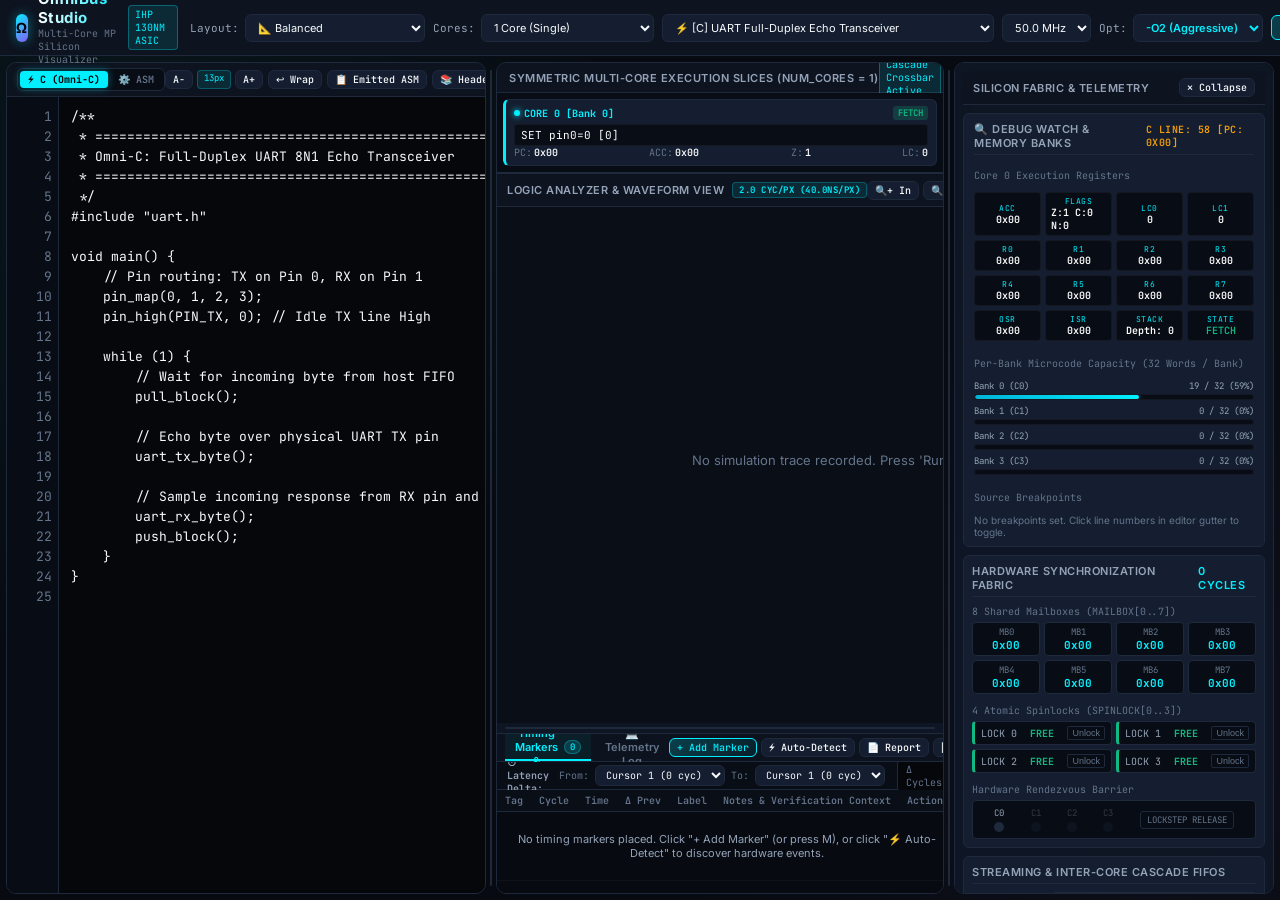
<file: web_ide/index.html>
<!DOCTYPE html>
<html lang="en">
<head>
    <meta charset="UTF-8">
    <meta name="viewport" content="width=device-width, initial-scale=1.0">
    <title>OmniBus Studio | Multi-Core MP Visualizer & Silicon Emulator</title>
    <meta name="description" content="Cycle-accurate multi-core silicon micro-engine emulator, macro assembler, logic analyzer, shared mailbox & spinlock visualizer, and WebSerial flasher for the OmniBus MP ASIC.">
    <link rel="stylesheet" href="css/style.css">
</head>
<body>

    <!-- Top Navigation & Global Toolbar -->
    <header class="top-nav">
        <div class="brand-section">
            <div class="brand-logo">Ω</div>
            <div>
                <h1 class="brand-title">OmniBus Studio</h1>
                <div class="brand-subtitle">Multi-Core MP Silicon Visualizer</div>
            </div>
            <span class="brand-chip-tag">IHP 130nm ASIC</span>
        </div>

        <div class="toolbar-actions">
            <!-- Workspace Layout Preset -->
            <div class="toolbar-group">
                <label for="layout-mode-select" class="toolbar-label">Layout:</label>
                <select id="layout-mode-select" class="select-control" title="Workspace Layout Preset (Editor / Waveform / Balanced)">
                    <option value="default" selected>📐 Balanced</option>
                    <option value="wide-editor">💻 Wide Editor (50%)</option>
                    <option value="max-editor">📄 Maximize Editor (100%)</option>
                    <option value="focus-waveform">📈 Focus Waveform</option>
                </select>
            </div>

            <!-- Multi-Core Topology Selector -->
            <div class="toolbar-group">
                <label for="core-count-select" class="toolbar-label">Cores:</label>
                <select id="core-count-select" class="select-control" title="Configurable Core Topology (NUM_CORES)">
                    <option value="1">1 Core (Single)</option>
                    <option value="2" selected>2 Cores (Dual-Core)</option>
                    <option value="4">4 Cores (Quad-Core Grid)</option>
                </select>
            </div>

            <!-- Preset Selector -->
            <div class="toolbar-group">
                <select id="preset-select" class="select-control" style="min-width: 200px;" title="Select Multi-Core Example Preset"></select>
            </div>

            <!-- Clock Frequency -->
            <div class="toolbar-group">
                <select id="clock-freq-select" class="select-control" title="Master Clock Frequency">
                    <option value="50000000" selected>50.0 MHz</option>
                    <option value="25000000">25.0 MHz</option>
                    <option value="12000000">12.0 MHz</option>
                </select>
            </div>

            <!-- Omni-C Multi-Pass Optimizer Level -->
            <div class="toolbar-group" id="opt-level-group" title="Omni-C Multi-Pass Optimizer Level (-O0 None, -O1 Standard, -O2 Aggressive)">
                <label for="opt-level-select" class="toolbar-label">Opt:</label>
                <select id="opt-level-select" class="select-control" style="font-weight: 600; color: var(--primary-cyan);">
                    <option value="0">-O0 (None)</option>
                    <option value="1">-O1 (Standard)</option>
                    <option value="2" selected>-O2 (Aggressive)</option>
                </select>
            </div>

            <!-- Execution Controls -->
            <div class="btn-group">
                <button id="btn-assemble" class="btn btn-primary" title="Assemble Microcode (Ctrl+B)">⚡ Assemble</button>
                <button id="btn-run" class="btn btn-success" title="Run Continuous Simulation">▶ Run</button>
                <button id="btn-pause" class="btn" disabled title="Pause Simulation">⏸ Pause</button>
                <button id="btn-step-c-line" class="btn btn-warning" title="Step Over C Source Line (F9)">⤵ Step Line</button>
                <button id="btn-step-inst" class="btn" title="Step 1 Instruction (All Cores)">⏭ Step Inst</button>
                <button id="btn-step-cycle" class="btn" title="Step 1 Clock Cycle">⏱ Step Cyc</button>
                <button id="btn-reset" class="btn" title="Reset Multi-Engine">↺ Reset</button>
            </div>

            <!-- Hardware WebSerial Flasher -->
            <div class="btn-group">
                <button id="btn-connect-serial" class="btn" title="Connect to FPGA Board via WebSerial">🔌 Connect</button>
                <button id="btn-flash-serial" class="btn" disabled title="Flash Microcode to FPGA Silicon">🔥 Flash</button>
            </div>

            <!-- Export Buttons -->
            <div class="btn-group">
                <button id="btn-export-hex" class="btn" title="Export Verilog $readmemh HEX">💾 Hex</button>
                <button id="btn-export-vcd" class="btn" title="Export Sigrok VCD">📈 VCD</button>
            </div>
        </div>
    </header>

    <!-- Main Multi-Pane Workspace -->
    <main class="main-workspace" id="main-workspace">
        
        <!-- Left Pane: Microcode & Omni-C Editor -->
        <section class="panel editor-panel" id="editor-panel">
            <div class="panel-header">
                <div class="panel-title" style="display: flex; align-items: center; gap: 8px;">
                    <!-- Language Mode Switcher -->
                    <div class="lang-switch-group">
                        <button id="btn-mode-c" class="lang-toggle-btn active" title="Omni-C High-Level Structured C Programming">⚡ C (Omni-C)</button>
                        <button id="btn-mode-asm" class="lang-toggle-btn" title="OmniBus 16-bit Microcode Assembly">⚙️ ASM</button>
                    </div>
                </div>
                <div style="display: flex; align-items: center; gap: 5px;">
                    <!-- Editor Zoom / Font Controls -->
                    <div class="btn-group" title="Adjust Editor Font Size">
                        <button id="btn-font-dec" class="btn btn-sm" title="Decrease Editor Font Size (A−)">A−</button>
                        <span id="font-size-label" class="scale-badge" style="cursor: default;" title="Current Editor Font Size">13px</span>
                        <button id="btn-font-inc" class="btn btn-sm" title="Increase Editor Font Size (A+)">A+</button>
                    </div>
                    <!-- Word Wrap Toggle -->
                    <button id="btn-toggle-wrap" class="btn btn-sm" title="Toggle Word Wrap (Wrap / No-Wrap)">↩ Wrap</button>
                    <!-- Emitted ASM & Headers -->
                    <button id="btn-view-asm" class="btn btn-sm" title="View Emitted OmniBus Assembly from C (Ctrl+E)">📋 Emitted ASM</button>
                    <button id="btn-view-headers" class="btn btn-sm" title="Explore Virtual Standard C Headers (<uart.h>, <spi.h>, etc.)">📚 Headers</button>
                    <!-- Badges -->
                    <span id="opt-savings-badge" class="scale-badge" style="display: none; background: rgba(16, 185, 129, 0.15); color: var(--accent-emerald); border-color: var(--accent-emerald);" title="Optimizer instruction count reduction">-0%</span>
                    <span id="bp-count-badge" class="scale-badge" style="display: none; background: rgba(244, 63, 94, 0.15); color: var(--accent-crimson); border-color: var(--accent-crimson); cursor: pointer;" title="Active Breakpoints (Click to Clear)">● 0 BPs</span>
                    <!-- Maximize Editor Toggle -->
                    <button id="btn-maximize-editor" class="btn btn-sm btn-primary" title="Maximize Editor / Restore (Full view for writing code)">⛶ Maximize</button>
                    <div id="status-badge" class="status-badge ok">READY</div>
                </div>
            </div>

            <div class="editor-container">
                <div id="line-numbers" class="line-numbers">1</div>
                <textarea id="code-editor" class="code-textarea" spellcheck="false" placeholder="/* Enter Omni-C code or Assembly here... */"></textarea>
            </div>
        </section>

        <!-- Left Draggable Gutter Resizer -->
        <div class="gutter-resizer gutter-vertical" id="resizer-left" title="Drag horizontally to resize Editor (Double-click to toggle Wide/Default)"></div>

        <!-- Center Pane: Multi-Core Execution Grid & Logic Analyzer -->
        <section class="panel center-pane">
            
            <!-- Multi-Core Real-time Execution Grid -->
            <div class="multicore-grid-header">
                <span class="panel-title" style="font-size: 11px;">Symmetric Multi-Core Execution Slices (NUM_CORES = <span id="label-num-cores">2</span>)</span>
                <div class="stream-mode-badge" id="badge-stream-mode">Cascade Crossbar Active</div>
            </div>
            
            <div class="multicore-slices-container" id="multicore-slices-container">
                <!-- Core 0 Tile -->
                <div class="core-card core-0" id="core-card-0">
                    <div class="core-header">
                        <div class="core-title-badge"><span class="core-dot"></span>CORE 0 [Bank 0]</div>
                        <div class="core-state-pill" id="core-state-0">FETCH</div>
                    </div>
                    <div class="core-body">
                        <div class="core-inst-display" id="core-inst-0">PINMAP tx=0, rx=3</div>
                        <div class="core-reg-row">
                            <div class="core-reg"><span class="lbl">PC:</span><span class="val" id="core-pc-0">0x00</span></div>
                            <div class="core-reg"><span class="lbl">ACC:</span><span class="val" id="core-acc-0">0x00</span></div>
                            <div class="core-reg"><span class="lbl">Z:</span><span class="val" id="core-fz-0">1</span></div>
                            <div class="core-reg"><span class="lbl">LC:</span><span class="val" id="core-lc0-0">0</span></div>
                        </div>
                    </div>
                </div>

                <!-- Core 1 Tile -->
                <div class="core-card core-1" id="core-card-1">
                    <div class="core-header">
                        <div class="core-title-badge"><span class="core-dot"></span>CORE 1 [Bank 1]</div>
                        <div class="core-state-pill" id="core-state-1">FETCH</div>
                    </div>
                    <div class="core-body">
                        <div class="core-inst-display" id="core-inst-1">PINMAP tx=4, rx=7</div>
                        <div class="core-reg-row">
                            <div class="core-reg"><span class="lbl">PC:</span><span class="val" id="core-pc-1">0x20</span></div>
                            <div class="core-reg"><span class="lbl">ACC:</span><span class="val" id="core-acc-1">0x00</span></div>
                            <div class="core-reg"><span class="lbl">Z:</span><span class="val" id="core-fz-1">1</span></div>
                            <div class="core-reg"><span class="lbl">LC:</span><span class="val" id="core-lc0-1">0</span></div>
                        </div>
                    </div>
                </div>

                <!-- Core 2 Tile -->
                <div class="core-card core-2" id="core-card-2" style="display: none;">
                    <div class="core-header">
                        <div class="core-title-badge"><span class="core-dot"></span>CORE 2 [Bank 2]</div>
                        <div class="core-state-pill" id="core-state-2">FETCH</div>
                    </div>
                    <div class="core-body">
                        <div class="core-inst-display" id="core-inst-2">CRC_INIT SMBUS</div>
                        <div class="core-reg-row">
                            <div class="core-reg"><span class="lbl">PC:</span><span class="val" id="core-pc-2">0x40</span></div>
                            <div class="core-reg"><span class="lbl">ACC:</span><span class="val" id="core-acc-2">0x00</span></div>
                            <div class="core-reg"><span class="lbl">Z:</span><span class="val" id="core-fz-2">1</span></div>
                            <div class="core-reg"><span class="lbl">LC:</span><span class="val" id="core-lc0-2">0</span></div>
                        </div>
                    </div>
                </div>

                <!-- Core 3 Tile -->
                <div class="core-card core-3" id="core-card-3" style="display: none;">
                    <div class="core-header">
                        <div class="core-title-badge"><span class="core-dot"></span>CORE 3 [Bank 3]</div>
                        <div class="core-state-pill" id="core-state-3">FETCH</div>
                    </div>
                    <div class="core-body">
                        <div class="core-inst-display" id="core-inst-3">SET cs, 0</div>
                        <div class="core-reg-row">
                            <div class="core-reg"><span class="lbl">PC:</span><span class="val" id="core-pc-3">0x60</span></div>
                            <div class="core-reg"><span class="lbl">ACC:</span><span class="val" id="core-acc-3">0x00</span></div>
                            <div class="core-reg"><span class="lbl">Z:</span><span class="val" id="core-fz-3">1</span></div>
                            <div class="core-reg"><span class="lbl">LC:</span><span class="val" id="core-lc0-3">0</span></div>
                        </div>
                    </div>
                </div>
            </div>

            <!-- Waveform View & Logic Analyzer -->
            <div class="panel-header" style="border-top: 1px solid var(--border-subtle);">
                <div class="panel-title" style="display: flex; align-items: center; gap: 8px;">
                    <span>Logic Analyzer & Waveform View</span>
                    <span id="waveform-scale-badge" class="scale-badge" title="Current Time Scale Resolution">2.0 cyc/px</span>
                </div>
                <div class="waveform-toolbar-controls">
                    <!-- Zoom & Navigation Buttons -->
                    <div class="btn-group">
                        <button id="btn-zoom-in" class="btn btn-sm" title="Zoom In (+ / Scroll Up)">🔍+ In</button>
                        <button id="btn-zoom-out" class="btn btn-sm" title="Zoom Out (- / Scroll Down)">🔍- Out</button>
                        <button id="btn-zoom-fit" class="btn btn-sm" title="Fit Entire Simulation Trace (Key: 0)">⤢ Fit</button>
                        <button id="btn-zoom-reset" class="btn btn-sm" title="Reset Zoom to 100% (Key: 1)">↺ 1:1</button>
                        <button id="btn-clear-cursors" class="btn btn-sm" title="Clear Measurement Cursors (Esc)">✕ Cursors</button>
                        <button id="btn-auto-follow" class="btn btn-sm active" title="Toggle Auto-Follow live simulation execution (Key: F)">▶ Follow</button>
                    </div>
                    <!-- Timing Markers Quick Access -->
                    <div class="btn-group" style="margin-left: 4px;">
                        <button id="btn-quick-add-marker" class="btn btn-sm btn-primary" title="Add Bookmark / Marker at Primary Cursor (Key: M)">🔖 +Mark</button>
                        <button id="btn-quick-auto-detect" class="btn btn-sm" title="Auto-Detect Hardware Events (Barriers, Spinlocks, UART/SPI edges)">⚡ Auto</button>
                    </div>
                    <!-- Sim Speed Slider -->
                    <div style="display: flex; align-items: center; gap: 6px; margin-left: 4px;">
                        <span id="speed-label" style="font-size: 10px; font-family: var(--font-mono); color: var(--text-dim);">1000 cyc/fr</span>
                        <input type="range" id="speed-slider" min="1" max="5000" value="1000" style="width: 70px;" title="Simulation speed">
                    </div>
                </div>
            </div>

            <div class="waveform-viewport">
                <canvas id="waveform-canvas"></canvas>
            </div>

            <!-- Dock Draggable Horizontal Resizer -->
            <div class="gutter-resizer gutter-horizontal" id="resizer-dock" title="Drag vertically to resize Bottom Dock (Double-click to toggle)"></div>

            <!-- Bottom Dock: Tabs for Timing Markers & Telemetry Logs -->
            <div class="bottom-dock" id="bottom-dock">
                <div class="dock-header">
                    <div class="dock-tabs">
                        <button id="tab-btn-markers" class="dock-tab active">
                            <span>🔖 Timing Markers & Latency</span>
                            <span id="markers-count-badge" class="dock-badge">0</span>
                        </button>
                        <button id="tab-btn-console" class="dock-tab">
                            <span>💻 Telemetry Log</span>
                        </button>
                    </div>
                    <!-- Quick actions in dock header -->
                    <div class="dock-actions">
                        <button id="btn-dock-add-marker" class="btn btn-sm btn-primary" title="Add Timing Marker at Primary Cursor (Key: M)">+ Add Marker</button>
                        <button id="btn-dock-auto-detect" class="btn btn-sm" title="Auto-Detect Hardware Events">⚡ Auto-Detect</button>
                        <button id="btn-export-timing-report" class="btn btn-sm" title="View / Export Markdown & PDF-Ready Timing Report">📄 Report</button>
                        <button id="btn-export-timing-csv" class="btn btn-sm" title="Download Timing Analysis CSV">📊 CSV</button>
                        <button id="btn-snapshot-png" class="btn btn-sm" title="Export Waveform Canvas PNG">📸 PNG</button>
                        <button id="btn-clear-all-markers" class="btn btn-sm" title="Clear all bookmarks">🗑 Clear</button>
                    </div>
                </div>

                <!-- Tab 1: Markers & Latency Panel -->
                <div id="dock-panel-markers" class="dock-content active">
                    <!-- Latency Delta Calculator Bar -->
                    <div class="latency-calc-bar">
                        <div class="latency-inputs">
                            <span class="calc-title">⏱ Latency Delta:</span>
                            <label for="latency-from-select">From:</label>
                            <select id="latency-from-select" class="select-control select-sm"></select>
                            <label for="latency-to-select">To:</label>
                            <select id="latency-to-select" class="select-control select-sm"></select>
                        </div>
                        <div class="latency-metrics">
                            <div class="metric-pill"><span class="m-lbl">Δ Cycles:</span><span class="m-val" id="metric-delta-cycles">0 cyc</span></div>
                            <div class="metric-pill"><span class="m-lbl">Δ Time:</span><span class="m-val" id="metric-delta-time">0.0 ns</span></div>
                            <div class="metric-pill"><span class="m-lbl">Eq. Frequency:</span><span class="m-val" id="metric-delta-freq">—</span></div>
                        </div>
                    </div>

                    <!-- Markers Table -->
                    <div class="markers-table-container">
                        <table class="markers-table" id="markers-table">
                            <thead>
                                <tr>
                                    <th style="width: 42px;">Tag</th>
                                    <th style="width: 80px;">Cycle</th>
                                    <th style="width: 95px;">Time</th>
                                    <th style="width: 85px;">Δ Prev</th>
                                    <th style="width: 140px;">Label</th>
                                    <th>Notes & Verification Context</th>
                                    <th style="width: 135px; text-align: right;">Actions</th>
                                </tr>
                            </thead>
                            <tbody id="markers-table-body">
                                <tr>
                                    <td colspan="7" class="markers-empty-msg">No timing markers placed. Click "+ Add Marker" (or press M), or click "⚡ Auto-Detect" to discover hardware events.</td>
                                </tr>
                            </tbody>
                        </table>
                    </div>
                </div>

                <!-- Tab 2: Console Output Panel -->
                <div id="dock-panel-console" class="dock-content">
                    <div id="terminal-output" class="console-output">
                        <div class="log-line"><span class="log-time">[Init]</span> OmniBus MP Studio ready. Multi-Core symmetric emulator active.</div>
                    </div>
                </div>
            </div>
        </section>

        <!-- Right Draggable Gutter Resizer -->
        <div class="gutter-resizer gutter-vertical" id="resizer-right" title="Drag horizontally to resize Inspector (Double-click to collapse/expand)"></div>

        <!-- Right Pane: Hardware Synchronization & Inspector -->
        <aside class="panel inspector-pane" id="inspector-pane">
            <div class="panel-header">
                <span class="panel-title">Silicon Fabric & Telemetry</span>
                <button id="btn-toggle-inspector" class="btn btn-sm" title="Collapse / Expand Inspector Panel (Alt+I)">✕ Collapse</button>
            </div>
            
            <!-- Source Debugger Watch & Memory Bank Gauge (Task 38) -->
            <div class="card debugger-watch-card" id="debugger-watch-card">
                <div class="card-title">
                    <span>🔍 Debug Watch & Memory Banks</span>
                    <span id="debug-pc-loc" style="font-size: 10px; color: var(--accent-amber); font-family: var(--font-mono);">C Line: —</span>
                </div>
                
                <!-- Core 0 Registers Watch Table -->
                <div class="fabric-section-title">Core 0 Execution Registers</div>
                <div class="debug-reg-grid">
                    <div class="debug-reg-cell"><span class="d-lbl">ACC</span><span class="d-val" id="dbg-reg-acc">0x00</span></div>
                    <div class="debug-reg-cell"><span class="d-lbl">FLAGS</span><span class="d-val" id="dbg-reg-flags">Z:1 C:0 N:0</span></div>
                    <div class="debug-reg-cell"><span class="d-lbl">LC0</span><span class="d-val" id="dbg-reg-lc0">0</span></div>
                    <div class="debug-reg-cell"><span class="d-lbl">LC1</span><span class="d-val" id="dbg-reg-lc1">0</span></div>
                    <div class="debug-reg-cell"><span class="d-lbl">R0</span><span class="d-val" id="dbg-reg-r0">0x00</span></div>
                    <div class="debug-reg-cell"><span class="d-lbl">R1</span><span class="d-val" id="dbg-reg-r1">0x00</span></div>
                    <div class="debug-reg-cell"><span class="d-lbl">R2</span><span class="d-val" id="dbg-reg-r2">0x00</span></div>
                    <div class="debug-reg-cell"><span class="d-lbl">R3</span><span class="d-val" id="dbg-reg-r3">0x00</span></div>
                    <div class="debug-reg-cell"><span class="d-lbl">R4</span><span class="d-val" id="dbg-reg-r4">0x00</span></div>
                    <div class="debug-reg-cell"><span class="d-lbl">R5</span><span class="d-val" id="dbg-reg-r5">0x00</span></div>
                    <div class="debug-reg-cell"><span class="d-lbl">R6</span><span class="d-val" id="dbg-reg-r6">0x00</span></div>
                    <div class="debug-reg-cell"><span class="d-lbl">R7</span><span class="d-val" id="dbg-reg-r7">0x00</span></div>
                    <div class="debug-reg-cell"><span class="d-lbl">OSR</span><span class="d-val" id="dbg-reg-osr">0x00</span></div>
                    <div class="debug-reg-cell"><span class="d-lbl">ISR</span><span class="d-val" id="dbg-reg-isr">0x00</span></div>
                    <div class="debug-reg-cell"><span class="d-lbl">STACK</span><span class="d-val" id="dbg-reg-stack">Depth: 0</span></div>
                    <div class="debug-reg-cell"><span class="d-lbl">STATE</span><span class="d-val" id="dbg-reg-state" style="color: var(--accent-emerald);">FETCH</span></div>
                </div>

                <!-- 4 Memory Banks Capacity Gauge (32 words each = 128 total) -->
                <div class="fabric-section-title" style="margin-top: 10px;">Per-Bank Microcode Capacity (32 Words / Bank)</div>
                <div class="bank-capacity-container">
                    <div class="bank-bar-row">
                        <div class="bank-bar-label"><span>Bank 0 (C0)</span><span id="bank-usage-0">0 / 32 (0%)</span></div>
                        <div class="bank-progress-track"><div class="bank-progress-fill fill-bank-0" id="bank-fill-0" style="width: 0%;"></div></div>
                    </div>
                    <div class="bank-bar-row">
                        <div class="bank-bar-label"><span>Bank 1 (C1)</span><span id="bank-usage-1">0 / 32 (0%)</span></div>
                        <div class="bank-progress-track"><div class="bank-progress-fill fill-bank-1" id="bank-fill-1" style="width: 0%;"></div></div>
                    </div>
                    <div class="bank-bar-row">
                        <div class="bank-bar-label"><span>Bank 2 (C2)</span><span id="bank-usage-2">0 / 32 (0%)</span></div>
                        <div class="bank-progress-track"><div class="bank-progress-fill fill-bank-2" id="bank-fill-2" style="width: 0%;"></div></div>
                    </div>
                    <div class="bank-bar-row">
                        <div class="bank-bar-label"><span>Bank 3 (C3)</span><span id="bank-usage-3">0 / 32 (0%)</span></div>
                        <div class="bank-progress-track"><div class="bank-progress-fill fill-bank-3" id="bank-fill-3" style="width: 0%;"></div></div>
                    </div>
                </div>

                <!-- Breakpoints List & Actions -->
                <div class="fabric-section-title" style="margin-top: 10px; display: flex; justify-content: space-between; align-items: center;">
                    <span>Source Breakpoints</span>
                    <button class="btn-unlock" id="btn-clear-all-bps" style="display: none; padding: 1px 6px; font-size: 9px;" onclick="window.app?.clearBreakpoints()">Clear All</button>
                </div>
                <div id="breakpoints-list-container" class="breakpoints-list-container">
                    <span style="font-size: 10px; color: var(--text-dim);">No breakpoints set. Click line numbers in editor gutter to toggle.</span>
                </div>
            </div>

            <!-- Shared Synchronization Fabric Card -->
            <div class="card sync-fabric-card">
                <div class="card-title">
                    <span>Hardware Synchronization Fabric</span>
                    <span id="val-cycles" style="font-size: 11px; color: var(--primary-cyan);">0 Cycles</span>
                </div>

                <!-- 8 Shared Mailboxes -->
                <div class="fabric-section-title">8 Shared Mailboxes (MAILBOX[0..7])</div>
                <div class="mailbox-grid" id="mailbox-grid">
                    <div class="mb-cell" id="mb-cell-0"><div class="mb-label">MB0</div><div class="mb-val" id="mb-val-0">0x00</div></div>
                    <div class="mb-cell" id="mb-cell-1"><div class="mb-label">MB1</div><div class="mb-val" id="mb-val-1">0x00</div></div>
                    <div class="mb-cell" id="mb-cell-2"><div class="mb-label">MB2</div><div class="mb-val" id="mb-val-2">0x00</div></div>
                    <div class="mb-cell" id="mb-cell-3"><div class="mb-label">MB3</div><div class="mb-val" id="mb-val-3">0x00</div></div>
                    <div class="mb-cell" id="mb-cell-4"><div class="mb-label">MB4</div><div class="mb-val" id="mb-val-4">0x00</div></div>
                    <div class="mb-cell" id="mb-cell-5"><div class="mb-label">MB5</div><div class="mb-val" id="mb-val-5">0x00</div></div>
                    <div class="mb-cell" id="mb-cell-6"><div class="mb-label">MB6</div><div class="mb-val" id="mb-val-6">0x00</div></div>
                    <div class="mb-cell" id="mb-cell-7"><div class="mb-label">MB7</div><div class="mb-val" id="mb-val-7">0x00</div></div>
                </div>

                <!-- 4 Atomic Spinlocks -->
                <div class="fabric-section-title" style="margin-top: 10px;">4 Atomic Spinlocks (SPINLOCK[0..3])</div>
                <div class="spinlock-grid" id="spinlock-grid">
                    <div class="spinlock-cell unlocked" id="lock-cell-0">
                        <div class="lock-name">LOCK 0</div>
                        <div class="lock-status" id="lock-status-0">FREE</div>
                        <button class="btn-unlock" onclick="window.app?.forceUnlock(0)">Unlock</button>
                    </div>
                    <div class="spinlock-cell unlocked" id="lock-cell-1">
                        <div class="lock-name">LOCK 1</div>
                        <div class="lock-status" id="lock-status-1">FREE</div>
                        <button class="btn-unlock" onclick="window.app?.forceUnlock(1)">Unlock</button>
                    </div>
                    <div class="spinlock-cell unlocked" id="lock-cell-2">
                        <div class="lock-name">LOCK 2</div>
                        <div class="lock-status" id="lock-status-2">FREE</div>
                        <button class="btn-unlock" onclick="window.app?.forceUnlock(2)">Unlock</button>
                    </div>
                    <div class="spinlock-cell unlocked" id="lock-cell-3">
                        <div class="lock-name">LOCK 3</div>
                        <div class="lock-status" id="lock-status-3">FREE</div>
                        <button class="btn-unlock" onclick="window.app?.forceUnlock(3)">Unlock</button>
                    </div>
                </div>

                <!-- Barrier Rendezvous Radar -->
                <div class="fabric-section-title" style="margin-top: 10px;">Hardware Rendezvous Barrier</div>
                <div class="barrier-radar" id="barrier-radar">
                    <div class="barrier-core-node" id="barrier-node-0"><span class="node-lbl">C0</span><div class="node-led"></div></div>
                    <div class="barrier-core-node" id="barrier-node-1"><span class="node-lbl">C1</span><div class="node-led"></div></div>
                    <div class="barrier-core-node" id="barrier-node-2"><span class="node-lbl">C2</span><div class="node-led"></div></div>
                    <div class="barrier-core-node" id="barrier-node-3"><span class="node-lbl">C3</span><div class="node-led"></div></div>
                    <div class="barrier-center-pulse" id="barrier-pulse">LOCKSTEP RELEASE</div>
                </div>
            </div>

            <!-- Inter-Core Cascade Stream Queues -->
            <div class="card">
                <div class="card-title">
                    <span>Streaming & Inter-Core Cascade FIFOs</span>
                </div>
                <div class="cascade-flow-visualizer">
                    <div class="fifo-row"><span class="fifo-lbl">Host TX:</span><div id="tx-fifo-list" class="fifo-container"></div></div>
                    <div class="fifo-row" id="cascade-row-0"><span class="fifo-lbl">Core 0 &rarr; 1:</span><div id="cascade-fifo-0" class="fifo-container"></div></div>
                    <div class="fifo-row" id="cascade-row-1"><span class="fifo-lbl">Core 1 &rarr; 2:</span><div id="cascade-fifo-1" class="fifo-container"></div></div>
                    <div class="fifo-row" id="cascade-row-2"><span class="fifo-lbl">Core 2 &rarr; 3:</span><div id="cascade-fifo-2" class="fifo-container"></div></div>
                    <div class="fifo-row"><span class="fifo-lbl">Host RX:</span><div id="rx-fifo-list" class="fifo-container"></div></div>
                </div>
                <div style="display: flex; gap: 6px; margin-top: 8px;">
                    <input type="text" id="input-tx-byte" value="0x5A" style="width: 55px; background: #070A10; border: 1px solid var(--border-subtle); color: #FFF; font-family: var(--font-mono); font-size: 11px; padding: 2px 4px; border-radius: 4px;">
                    <button id="btn-inject-tx" class="btn" style="padding: 2px 8px; font-size: 10px;">Inject Host TX Byte</button>
                </div>
            </div>

            <!-- Pin Matrix & Open-Drain Status -->
            <div class="card">
                <div class="card-title">
                    <span>Unified 8-Pin Matrix (UIO[7:0])</span>
                </div>
                <div class="pin-matrix-grid">
                    <div id="pin-0" class="pin-badge"><div class="pin-name">UIO0</div><div class="pin-level">0</div><div class="pin-mode">IN</div></div>
                    <div id="pin-1" class="pin-badge"><div class="pin-name">UIO1</div><div class="pin-level">0</div><div class="pin-mode">IN</div></div>
                    <div id="pin-2" class="pin-badge"><div class="pin-name">UIO2</div><div class="pin-level">0</div><div class="pin-mode">IN</div></div>
                    <div id="pin-3" class="pin-badge"><div class="pin-name">UIO3</div><div class="pin-level">0</div><div class="pin-mode">IN</div></div>
                    <div id="pin-4" class="pin-badge"><div class="pin-name">UIO4</div><div class="pin-level">0</div><div class="pin-mode">IN</div></div>
                    <div id="pin-5" class="pin-badge"><div class="pin-name">UIO5</div><div class="pin-level">0</div><div class="pin-mode">IN</div></div>
                    <div id="pin-6" class="pin-badge"><div class="pin-name">UIO6</div><div class="pin-level">0</div><div class="pin-mode">IN</div></div>
                    <div id="pin-7" class="pin-badge"><div class="pin-name">UIO7</div><div class="pin-level">0</div><div class="pin-mode">IN</div></div>
                </div>
            </div>

            <!-- Machine Code (Hex / Disasm) -->
            <div class="card">
                <div class="card-title">
                    <span>128-Word Machine Code RAM</span>
                </div>
                <div id="hex-view-container" class="hex-view-container"></div>
            </div>

        </aside>
    </main>

    <!-- Marker Add / Edit Dialog Modal -->
    <div id="marker-modal" class="modal-backdrop" style="display: none;">
        <div class="modal-card">
            <div class="modal-header">
                <span class="modal-title" id="modal-marker-title">🔖 Place Waveform Timing Marker</span>
                <button class="btn-close-modal" id="btn-close-marker-modal">✕</button>
            </div>
            <div class="modal-body">
                <div class="form-group">
                    <label>Target Cycle:</label>
                    <div style="display: flex; gap: 8px; align-items: center;">
                        <input type="number" id="input-marker-cycle" class="input-control" style="width: 130px;" min="0" value="0">
                        <span id="label-marker-time-ns" style="font-family: var(--font-mono); font-size: 11px; color: var(--primary-cyan);">0.0 ns</span>
                    </div>
                </div>
                <div class="form-group">
                    <label>Marker Label / Event Name:</label>
                    <input type="text" id="input-marker-label" class="input-control" placeholder="e.g. UART Start Bit, Barrier Sync, CS Fall" value="Event Marker">
                </div>
                <!-- Quick Preset Tags -->
                <div class="form-group">
                    <label>Quick Presets:</label>
                    <div class="preset-tag-pills">
                        <button type="button" class="preset-pill" onclick="window.app?.setMarkerPreset('UART Start', '#00F0FF', 'UIO0 falling edge (Start Bit)')">UART Start</button>
                        <button type="button" class="preset-pill" onclick="window.app?.setMarkerPreset('UART Byte Complete', '#10B981', '8-bit deserialization complete')">UART Byte</button>
                        <button type="button" class="preset-pill" onclick="window.app?.setMarkerPreset('SPI CS Fall', '#F59E0B', 'Slave select asserted LOW')">SPI CS Fall</button>
                        <button type="button" class="preset-pill" onclick="window.app?.setMarkerPreset('Barrier Sync', '#EC4899', 'Hardware rendezvous barrier pulse')">Barrier Sync</button>
                        <button type="button" class="preset-pill" onclick="window.app?.setMarkerPreset('Spinlock Lock', '#EF4444', 'Atomic spinlock acquired')">Lock Held</button>
                        <button type="button" class="preset-pill" onclick="window.app?.setMarkerPreset('Spinlock Free', '#10B981', 'Atomic spinlock released')">Lock Free</button>
                        <button type="button" class="preset-pill" onclick="window.app?.setMarkerPreset('Glitch Injected', '#F43F5E', 'Crowbar fault pulse injected')">Glitch Pulse</button>
                    </div>
                </div>
                <div class="form-group">
                    <label>Color Badge:</label>
                    <div class="color-picker-palette">
                        <label class="color-radio"><input type="radio" name="marker-color" value="#00F0FF" checked><span class="color-swatch" style="background: #00F0FF;"></span></label>
                        <label class="color-radio"><input type="radio" name="marker-color" value="#10B981"><span class="color-swatch" style="background: #10B981;"></span></label>
                        <label class="color-radio"><input type="radio" name="marker-color" value="#F59E0B"><span class="color-swatch" style="background: #F59E0B;"></span></label>
                        <label class="color-radio"><input type="radio" name="marker-color" value="#EC4899"><span class="color-swatch" style="background: #EC4899;"></span></label>
                        <label class="color-radio"><input type="radio" name="marker-color" value="#8B5CF6"><span class="color-swatch" style="background: #8B5CF6;"></span></label>
                        <label class="color-radio"><input type="radio" name="marker-color" value="#3B82F6"><span class="color-swatch" style="background: #3B82F6;"></span></label>
                        <label class="color-radio"><input type="radio" name="marker-color" value="#F43F5E"><span class="color-swatch" style="background: #F43F5E;"></span></label>
                    </div>
                </div>
                <div class="form-group">
                    <label>Notes & Verification Context (Optional):</label>
                    <textarea id="input-marker-note" class="textarea-control" rows="2" placeholder="e.g. Measured 8.68us bit width matches 115200 baud spec"></textarea>
                </div>
            </div>
            <div class="modal-footer">
                <button id="btn-cancel-marker" class="btn">Cancel</button>
                <button id="btn-save-marker" class="btn btn-primary">Save Marker</button>
            </div>
        </div>
    </div>

    <!-- Timing Report Viewer Modal -->
    <div id="report-modal" class="modal-backdrop" style="display: none;">
        <div class="modal-card modal-lg">
            <div class="modal-header">
                <span class="modal-title">📊 OmniBus MP Timing & Latency Analysis Report</span>
                <button class="btn-close-modal" id="btn-close-report-modal">✕</button>
            </div>
            <div class="modal-body">
                <div class="report-toolbar">
                    <button id="btn-copy-report" class="btn btn-sm">📋 Copy to Clipboard</button>
                    <button id="btn-download-report-md" class="btn btn-sm btn-primary">💾 Download Markdown (.md)</button>
                    <button id="btn-download-report-csv" class="btn btn-sm">📊 Download CSV</button>
                </div>
                <textarea id="report-preview-text" class="report-textarea" readonly spellcheck="false"></textarea>
            </div>
        </div>
    </div>

    <!-- Generated Assembly Inspector Modal -->
    <div id="asm-modal" class="modal-backdrop" style="display: none;">
        <div class="modal-card modal-lg">
            <div class="modal-header">
                <span class="modal-title">📋 Emitted OmniBus 16-bit Assembly (from Omni-C)</span>
                <button class="btn-close-modal" id="btn-close-asm-modal">✕</button>
            </div>
            <div class="modal-body">
                <div class="report-toolbar">
                    <span id="label-asm-stats" style="font-family: var(--font-mono); font-size: 11px; color: var(--primary-cyan);">0 lines emitted</span>
                    <div class="btn-group">
                        <button id="btn-copy-asm" class="btn btn-sm">📋 Copy Assembly</button>
                        <button id="btn-download-asm" class="btn btn-sm btn-primary">💾 Download .asm</button>
                        <button id="btn-load-asm-editor" class="btn btn-sm" title="Copy this emitted assembly into the editor in ASM mode">✏️ Edit as ASM</button>
                    </div>
                </div>
                <textarea id="asm-preview-text" class="report-textarea" readonly spellcheck="false" placeholder="; No assembly emitted yet. Compile a C program first."></textarea>
            </div>
        </div>
    </div>

    <!-- Virtual Standard C Headers Explorer Modal -->
    <div id="headers-modal" class="modal-backdrop" style="display: none;">
        <div class="modal-card modal-lg">
            <div class="modal-header">
                <span class="modal-title">📚 Omni-C Virtual SDK Standard Library Headers</span>
                <button class="btn-close-modal" id="btn-close-headers-modal">✕</button>
            </div>
            <div class="modal-body" style="display: flex; gap: 12px; height: 380px;">
                <!-- Header file list -->
                <div class="headers-sidebar" style="width: 170px; border-right: 1px solid var(--border-subtle); display: flex; flex-direction: column; gap: 4px; padding-right: 8px;">
                    <span style="font-size: 10px; font-weight: bold; color: var(--text-dim); text-transform: uppercase;">Available Headers</span>
                    <div id="headers-list-container" style="display: flex; flex-direction: column; gap: 2px; overflow-y: auto;">
                        <!-- Dynamically filled buttons -->
                    </div>
                </div>
                <!-- Header content preview -->
                <div style="flex: 1; display: flex; flex-direction: column; gap: 6px;">
                    <div style="display: flex; justify-content: space-between; align-items: center;">
                        <span id="current-header-title" style="font-family: var(--font-mono); font-size: 11px; color: var(--primary-cyan); font-weight: bold;">omnibus.h</span>
                        <button id="btn-copy-header" class="btn btn-sm">📋 Copy Header</button>
                    </div>
                    <textarea id="header-preview-text" class="report-textarea" readonly spellcheck="false" style="flex: 1; height: 100%;"></textarea>
                </div>
            </div>
        </div>
    </div>

    <!-- Main Application Entry Point -->
    <script type="module" src="js/app.js"></script>
</body>
</html>
</file>
<file: web_ide/css/style.css>
/* =============================================================================
   File        : style.css
   Description : OmniBus MP Web IDE Modern Cyberpunk / Dark Glassmorphism Theme
   License     : MIT License
   ============================================================================= */

@import url('https://fonts.googleapis.com/css2?family=Inter:wght@300;400;500;600;700&family=JetBrains+Mono:wght@400;500;700&display=swap');

:root {
    --bg-base: #070A10;
    --bg-surface: #0D131F;
    --bg-panel: rgba(16, 24, 39, 0.85);
    --bg-card: #141E30;
    --bg-highlight: #1E293B;

    --border-subtle: #1E293B;
    --border-glow: rgba(0, 240, 255, 0.3);

    --primary-cyan: #00F0FF;
    --primary-cyan-glow: rgba(0, 240, 255, 0.4);
    --accent-emerald: #10B981;
    --accent-emerald-glow: rgba(16, 185, 129, 0.3);
    --accent-purple: #8B5CF6;
    --accent-purple-glow: rgba(139, 92, 246, 0.3);
    --accent-amber: #F59E0B;
    --accent-crimson: #F43F5E;
    --accent-pink: #EC4899;

    --text-main: #F8FAFC;
    --text-muted: #94A3B8;
    --text-dim: #64748B;

    --font-sans: 'Inter', -apple-system, BlinkMacSystemFont, sans-serif;
    --font-mono: 'JetBrains Mono', 'Fira Code', monospace;
    --radius-sm: 6px;
    --radius-md: 10px;
    --radius-lg: 14px;

    /* Dynamic Resizable Layout Variables */
    --editor-width: 480px;
    --inspector-width: 320px;
    --dock-height: 160px;
    --editor-font-size: 13px;
    --editor-line-height: 20px;
}

* {
    box-sizing: border-box;
    margin: 0;
    padding: 0;
}

body {
    background-color: var(--bg-base);
    color: var(--text-main);
    font-family: var(--font-sans);
    height: 100vh;
    display: flex;
    flex-direction: column;
    overflow: hidden;
    background-image: 
        radial-gradient(circle at 10% 20%, rgba(0, 240, 255, 0.05) 0%, transparent 40%),
        radial-gradient(circle at 90% 80%, rgba(139, 92, 246, 0.05) 0%, transparent 40%);
}

/* Header & Top Bar */
.top-nav {
    height: 56px;
    background: var(--bg-surface);
    border-bottom: 1px solid var(--border-subtle);
    display: flex;
    align-items: center;
    justify-content: space-between;
    padding: 0 16px;
    z-index: 10;
    gap: 12px;
}

.brand-section {
    display: flex;
    align-items: center;
    gap: 10px;
}

.brand-logo {
    width: 28px;
    height: 28px;
    background: linear-gradient(135deg, var(--primary-cyan), var(--accent-purple));
    border-radius: var(--radius-sm);
    display: flex;
    align-items: center;
    justify-content: center;
    box-shadow: 0 0 12px var(--primary-cyan-glow);
    font-weight: bold;
    font-size: 14px;
    color: #000;
}

.brand-title {
    font-size: 15px;
    font-weight: 700;
    letter-spacing: 0.5px;
    background: linear-gradient(90deg, #FFFFFF, var(--primary-cyan));
    -webkit-background-clip: text;
    -webkit-text-fill-color: transparent;
}

.brand-subtitle {
    font-size: 10px;
    color: var(--text-dim);
    font-family: var(--font-mono);
}

.brand-chip-tag {
    font-size: 10px;
    padding: 2px 6px;
    background: rgba(0, 240, 255, 0.1);
    color: var(--primary-cyan);
    border: 1px solid rgba(0, 240, 255, 0.3);
    border-radius: 4px;
    font-family: var(--font-mono);
    text-transform: uppercase;
}

.toolbar-actions {
    display: flex;
    align-items: center;
    gap: 8px;
    flex-wrap: nowrap;
}

.toolbar-group {
    display: flex;
    align-items: center;
    gap: 6px;
}

.toolbar-label {
    font-size: 11px;
    color: var(--text-muted);
    font-family: var(--font-mono);
}

.btn-group {
    display: flex;
    gap: 4px;
}

.select-control {
    background: var(--bg-card);
    border: 1px solid var(--border-subtle);
    color: var(--text-main);
    padding: 5px 8px;
    border-radius: var(--radius-sm);
    font-size: 11px;
    font-family: var(--font-sans);
    outline: none;
    cursor: pointer;
    transition: all 0.2s;
}

.select-control:hover, .select-control:focus {
    border-color: var(--primary-cyan);
    box-shadow: 0 0 8px rgba(0, 240, 255, 0.2);
}

.btn {
    background: var(--bg-card);
    border: 1px solid var(--border-subtle);
    color: var(--text-main);
    padding: 5px 10px;
    border-radius: var(--radius-sm);
    font-size: 11px;
    font-weight: 500;
    cursor: pointer;
    display: inline-flex;
    align-items: center;
    gap: 5px;
    transition: all 0.2s cubic-bezier(0.4, 0, 0.2, 1);
    white-space: nowrap;
}

.btn:hover:not(:disabled) {
    background: var(--bg-highlight);
    border-color: var(--text-muted);
    transform: translateY(-1px);
}

.btn:disabled {
    opacity: 0.4;
    cursor: not-allowed;
}

.btn-primary {
    background: linear-gradient(135deg, rgba(0, 240, 255, 0.2), rgba(0, 240, 255, 0.05));
    border-color: var(--primary-cyan);
    color: var(--primary-cyan);
}

.btn-primary:hover:not(:disabled) {
    background: var(--primary-cyan);
    color: #000;
    box-shadow: 0 0 12px var(--primary-cyan-glow);
}

.btn-success {
    background: linear-gradient(135deg, rgba(16, 185, 129, 0.2), rgba(16, 185, 129, 0.05));
    border-color: var(--accent-emerald);
    color: var(--accent-emerald);
}

.btn-success:hover:not(:disabled) {
    background: var(--accent-emerald);
    color: #000;
    box-shadow: 0 0 12px var(--accent-emerald-glow);
}

.btn-warning {
    background: linear-gradient(135deg, rgba(245, 158, 11, 0.2), rgba(245, 158, 11, 0.05));
    border-color: var(--accent-amber);
    color: var(--accent-amber);
}

.btn-warning:hover:not(:disabled) {
    background: var(--accent-amber);
    color: #000;
    box-shadow: 0 0 12px rgba(245, 158, 11, 0.4);
}

.btn-sm {
    padding: 2px 7px;
    font-size: 10px;
    font-family: var(--font-mono);
    gap: 3px;
}

.scale-badge {
    font-size: 9px;
    font-family: var(--font-mono);
    padding: 1px 6px;
    border-radius: 4px;
    background: rgba(0, 240, 255, 0.1);
    color: var(--primary-cyan);
    border: 1px solid rgba(0, 240, 255, 0.25);
    white-space: nowrap;
}

.waveform-toolbar-controls {
    display: flex;
    align-items: center;
    gap: 8px;
}

/* Multi-Pane Workspace Layout */
.main-workspace {
    flex: 1;
    display: flex;
    flex-direction: row;
    padding: 6px;
    gap: 0;
    overflow: hidden;
    position: relative;
}

.panel {
    background: var(--bg-panel);
    border: 1px solid var(--border-subtle);
    border-radius: var(--radius-md);
    backdrop-filter: blur(12px);
    display: flex;
    flex-direction: column;
    overflow: hidden;
    position: relative;
}

/* Resizable Panels */
.editor-panel {
    width: var(--editor-width, 480px);
    min-width: 240px;
    max-width: calc(100vw - 320px);
    flex-shrink: 0;
    transition: width 0.1s ease-out;
}

.center-pane {
    flex: 1;
    min-width: 280px;
    display: flex;
    flex-direction: column;
    overflow: hidden;
}

.inspector-pane {
    width: var(--inspector-width, 320px);
    min-width: 220px;
    max-width: 600px;
    flex-shrink: 0;
    transition: width 0.1s ease-out;
}

/* Active Resizing State */
body.is-resizing,
body.is-resizing * {
    user-select: none !important;
    -webkit-user-select: none !important;
}

body.is-resizing .editor-panel,
body.is-resizing .inspector-pane,
body.is-resizing .bottom-dock {
    transition: none !important;
}

/* Layout Presets */
.main-workspace.layout-max-editor .editor-panel {
    width: 100% !important;
    max-width: 100% !important;
    flex: 1 1 100% !important;
}
.main-workspace.layout-max-editor .gutter-resizer,
.main-workspace.layout-max-editor .center-pane,
.main-workspace.layout-max-editor .inspector-pane {
    display: none !important;
}

.main-workspace.layout-wide-editor .editor-panel {
    width: 50vw !important;
}

.main-workspace.layout-focus-waveform .editor-panel,
.main-workspace.layout-focus-waveform #resizer-left {
    display: none !important;
}
.main-workspace.layout-focus-waveform .center-pane {
    flex: 1;
}

.main-workspace.inspector-collapsed .inspector-pane,
.main-workspace.inspector-collapsed #resizer-right {
    display: none !important;
}

/* Gutter Resizer Dividers */
.gutter-resizer {
    position: relative;
    z-index: 20;
    background: transparent;
    flex-shrink: 0;
    user-select: none;
    display: flex;
    align-items: center;
    justify-content: center;
}

.gutter-vertical {
    width: 8px;
    cursor: col-resize;
    margin: 0 1px;
}

.gutter-vertical::before {
    content: '';
    width: 2px;
    height: calc(100% - 16px);
    background: var(--border-subtle);
    border-radius: 2px;
    transition: all 0.2s cubic-bezier(0.4, 0, 0.2, 1);
}

.gutter-vertical:hover::before,
.gutter-vertical.active::before {
    background: var(--primary-cyan);
    box-shadow: 0 0 10px var(--primary-cyan-glow);
    width: 3px;
}

.gutter-horizontal {
    height: 8px;
    cursor: row-resize;
    margin: 1px 0;
}

.gutter-horizontal::before {
    content: '';
    height: 2px;
    width: calc(100% - 16px);
    background: var(--border-subtle);
    border-radius: 2px;
    transition: all 0.2s cubic-bezier(0.4, 0, 0.2, 1);
}

.gutter-horizontal:hover::before,
.gutter-horizontal.active::before {
    background: var(--primary-cyan);
    box-shadow: 0 0 10px var(--primary-cyan-glow);
    height: 3px;
}

.panel-header {
    height: 34px;
    background: rgba(13, 19, 31, 0.95);
    border-bottom: 1px solid var(--border-subtle);
    display: flex;
    align-items: center;
    justify-content: space-between;
    padding: 0 10px;
    flex-shrink: 0;
}

.panel-title {
    font-size: 11px;
    font-weight: 600;
    color: var(--text-muted);
    text-transform: uppercase;
    letter-spacing: 0.5px;
    white-space: nowrap;
}

.status-badge {
    font-size: 10px;
    font-family: var(--font-mono);
    padding: 2px 6px;
    border-radius: 4px;
    font-weight: bold;
    white-space: nowrap;
}

.status-badge.ok {
    background: rgba(16, 185, 129, 0.15);
    color: var(--accent-emerald);
    border: 1px solid var(--accent-emerald);
}

.status-badge.err {
    background: rgba(244, 63, 94, 0.15);
    color: var(--accent-crimson);
    border: 1px solid var(--accent-crimson);
}

/* Left Pane: Editor */
.editor-container {
    flex: 1;
    display: flex;
    background: #05070B;
    overflow: hidden;
    position: relative;
}

.line-numbers {
    width: 52px;
    background: #080C14;
    color: var(--text-dim);
    font-family: var(--font-mono);
    font-size: var(--editor-font-size, 13px);
    line-height: var(--editor-line-height, 20px);
    padding: 10px 0;
    text-align: right;
    user-select: none;
    border-right: 1px solid var(--border-subtle);
    overflow: hidden;
    flex-shrink: 0;
}

.gutter-line {
    height: var(--editor-line-height, 20px);
    display: flex;
    align-items: center;
    justify-content: space-between;
    padding: 0 6px 0 4px;
    cursor: pointer;
    position: relative;
    box-sizing: border-box;
    transition: background 0.1s;
}

.gutter-line:hover {
    background: rgba(255, 255, 255, 0.05);
    color: var(--text-main);
}

.gutter-line .bp-marker {
    width: 8px;
    height: 8px;
    border-radius: 50%;
    display: inline-block;
    visibility: hidden;
    background: var(--accent-crimson);
    box-shadow: 0 0 6px var(--accent-crimson);
    flex-shrink: 0;
}

.gutter-line:hover .bp-marker {
    visibility: visible;
    opacity: 0.4;
}

.gutter-line.has-breakpoint .bp-marker {
    visibility: visible !important;
    opacity: 1.0 !important;
    animation: bp-pulse 2s infinite ease-in-out;
}

@keyframes bp-pulse {
    0%, 100% { transform: scale(1); box-shadow: 0 0 6px var(--accent-crimson); }
    50% { transform: scale(1.2); box-shadow: 0 0 10px var(--accent-crimson); }
}

.gutter-line.active-line {
    background: rgba(245, 158, 11, 0.25) !important;
    color: #FFF !important;
    font-weight: bold;
}

.gutter-line .exec-arrow {
    position: absolute;
    right: 2px;
    color: var(--accent-amber);
    font-size: 10px;
    display: none;
}

.gutter-line.active-line .exec-arrow {
    display: inline-block;
}

.code-textarea {
    flex: 1;
    background: transparent;
    color: #F8FAFC;
    font-family: var(--font-mono);
    font-size: var(--editor-font-size, 13px);
    line-height: var(--editor-line-height, 20px);
    padding: 10px 12px;
    border: none;
    outline: none;
    resize: none;
    white-space: pre;
    tab-size: 4;
    overflow: auto;
}

.code-textarea.word-wrap {
    white-space: pre-wrap !important;
    word-break: break-word !important;
}

/* Custom Scrollbars */
.code-textarea::-webkit-scrollbar,
.hex-view-container::-webkit-scrollbar,
.markers-table-container::-webkit-scrollbar,
.console-output::-webkit-scrollbar {
    width: 7px;
    height: 7px;
}

.code-textarea::-webkit-scrollbar-track,
.hex-view-container::-webkit-scrollbar-track,
.markers-table-container::-webkit-scrollbar-track,
.console-output::-webkit-scrollbar-track {
    background: #06090F;
}

.code-textarea::-webkit-scrollbar-thumb,
.hex-view-container::-webkit-scrollbar-thumb,
.markers-table-container::-webkit-scrollbar-thumb,
.console-output::-webkit-scrollbar-thumb {
    background: #1E293B;
    border-radius: 4px;
    border: 1px solid rgba(255, 255, 255, 0.05);
}

.code-textarea::-webkit-scrollbar-thumb:hover,
.hex-view-container::-webkit-scrollbar-thumb:hover,
.markers-table-container::-webkit-scrollbar-thumb:hover,
.console-output::-webkit-scrollbar-thumb:hover {
    background: var(--primary-cyan);
}

/* Center Pane: Multi-Core Slices & Waveform */
.center-pane {
    display: flex;
    flex-direction: column;
}

.multicore-grid-header {
    height: 30px;
    background: rgba(13, 19, 31, 0.95);
    border-bottom: 1px solid var(--border-subtle);
    display: flex;
    align-items: center;
    justify-content: space-between;
    padding: 0 12px;
}

.stream-mode-badge {
    font-size: 10px;
    font-family: var(--font-mono);
    background: rgba(0, 240, 255, 0.1);
    color: var(--primary-cyan);
    border: 1px solid rgba(0, 240, 255, 0.3);
    border-radius: 4px;
    padding: 1px 6px;
}

.multicore-slices-container {
    display: grid;
    grid-template-columns: repeat(auto-fit, minmax(200px, 1fr));
    gap: 6px;
    padding: 6px;
    background: #080C14;
    border-bottom: 1px solid var(--border-subtle);
}

.core-card {
    background: var(--bg-card);
    border: 1px solid var(--border-subtle);
    border-radius: var(--radius-sm);
    padding: 6px 8px;
    display: flex;
    flex-direction: column;
    gap: 4px;
    transition: all 0.2s;
}

.core-card.core-0 { border-left: 3px solid var(--primary-cyan); }
.core-card.core-1 { border-left: 3px solid var(--accent-emerald); }
.core-card.core-2 { border-left: 3px solid var(--accent-amber); }
.core-card.core-3 { border-left: 3px solid var(--accent-purple); }

.core-header {
    display: flex;
    align-items: center;
    justify-content: space-between;
}

.core-title-badge {
    font-size: 10px;
    font-weight: 700;
    font-family: var(--font-mono);
    display: flex;
    align-items: center;
    gap: 4px;
}

.core-card.core-0 .core-title-badge { color: var(--primary-cyan); }
.core-card.core-1 .core-title-badge { color: var(--accent-emerald); }
.core-card.core-2 .core-title-badge { color: var(--accent-amber); }
.core-card.core-3 .core-title-badge { color: var(--accent-purple); }

.core-dot {
    width: 6px;
    height: 6px;
    border-radius: 50%;
    background: currentColor;
    box-shadow: 0 0 6px currentColor;
}

.core-state-pill {
    font-size: 9px;
    font-family: var(--font-mono);
    font-weight: 600;
    padding: 1px 5px;
    border-radius: 3px;
    background: rgba(16, 185, 129, 0.2);
    color: var(--accent-emerald);
}

.core-state-pill.barrier {
    background: rgba(236, 72, 153, 0.2);
    color: var(--accent-pink);
    border: 1px solid var(--accent-pink);
}

.core-state-pill.delay {
    background: rgba(245, 158, 11, 0.2);
    color: var(--accent-amber);
}

.core-inst-display {
    font-family: var(--font-mono);
    font-size: 11px;
    color: #FFF;
    background: #090D16;
    padding: 3px 6px;
    border-radius: 3px;
    border: 1px solid rgba(255, 255, 255, 0.05);
    white-space: nowrap;
    overflow: hidden;
    text-overflow: ellipsis;
}

.core-reg-row {
    display: flex;
    justify-content: space-between;
    font-family: var(--font-mono);
    font-size: 10px;
    color: var(--text-muted);
}

.core-reg .lbl {
    color: var(--text-dim);
    margin-right: 2px;
}

.core-reg .val {
    color: var(--text-main);
    font-weight: 600;
}

/* Waveform Viewport */
.waveform-viewport {
    flex: 1;
    min-height: 220px;
    background: #0A0E17;
    position: relative;
    overflow: hidden;
}

#waveform-canvas {
    width: 100%;
    height: 100%;
    display: block;
    cursor: crosshair;
}

/* Bottom Dock: Timing Markers & Console Tabs */
.bottom-dock {
    height: var(--dock-height, 160px);
    min-height: 32px;
    background: #070A10;
    border-top: 1px solid var(--border-subtle);
    display: flex;
    flex-direction: column;
    overflow: hidden;
    transition: height 0.1s ease-out;
}

.dock-header {
    height: 28px;
    background: rgba(13, 19, 31, 0.95);
    border-bottom: 1px solid var(--border-subtle);
    display: flex;
    align-items: center;
    justify-content: space-between;
    padding: 0 8px;
}

.dock-tabs {
    display: flex;
    align-items: center;
    gap: 4px;
    height: 100%;
}

.dock-tab {
    background: transparent;
    border: none;
    border-bottom: 2px solid transparent;
    color: var(--text-dim);
    font-family: var(--font-sans);
    font-size: 11px;
    font-weight: 600;
    padding: 0 10px;
    height: 100%;
    cursor: pointer;
    display: inline-flex;
    align-items: center;
    gap: 6px;
    transition: all 0.2s;
}

.dock-tab:hover {
    color: var(--text-main);
}

.dock-tab.active {
    color: var(--primary-cyan);
    border-bottom-color: var(--primary-cyan);
    background: rgba(0, 240, 255, 0.05);
}

.dock-badge {
    font-size: 9px;
    font-family: var(--font-mono);
    padding: 0 5px;
    border-radius: 10px;
    background: rgba(0, 240, 255, 0.15);
    color: var(--primary-cyan);
    border: 1px solid rgba(0, 240, 255, 0.3);
}

.dock-actions {
    display: flex;
    align-items: center;
    gap: 4px;
}

.dock-content {
    flex: 1;
    display: none;
    flex-direction: column;
    overflow: hidden;
}

.dock-content.active {
    display: flex;
}

/* Latency Delta Calculator Bar */
.latency-calc-bar {
    height: 28px;
    background: #090D16;
    border-bottom: 1px solid var(--border-subtle);
    display: flex;
    align-items: center;
    justify-content: space-between;
    padding: 0 10px;
    font-size: 11px;
    gap: 12px;
}

.latency-inputs {
    display: flex;
    align-items: center;
    gap: 6px;
}

.calc-title {
    font-weight: 600;
    color: var(--text-muted);
    font-family: var(--font-mono);
    font-size: 10px;
    margin-right: 4px;
}

.latency-inputs label {
    font-size: 10px;
    color: var(--text-dim);
    font-family: var(--font-mono);
}

.select-sm {
    padding: 2px 6px;
    font-size: 10px;
    font-family: var(--font-mono);
}

.latency-metrics {
    display: flex;
    align-items: center;
    gap: 8px;
}

.metric-pill {
    background: #05070B;
    border: 1px solid var(--border-subtle);
    border-radius: 4px;
    padding: 2px 8px;
    font-family: var(--font-mono);
    font-size: 10px;
    display: inline-flex;
    gap: 4px;
}

.metric-pill .m-lbl {
    color: var(--text-dim);
}

.metric-pill .m-val {
    color: var(--primary-cyan);
    font-weight: 600;
}

/* Markers Table */
.markers-table-container {
    flex: 1;
    overflow-y: auto;
    background: #070A10;
}

.markers-table {
    width: 100%;
    border-collapse: collapse;
    font-size: 10px;
    font-family: var(--font-mono);
}

.markers-table th {
    position: sticky;
    top: 0;
    background: #0A0E17;
    border-bottom: 1px solid var(--border-subtle);
    color: var(--text-dim);
    font-weight: 600;
    padding: 4px 8px;
    text-align: left;
    white-space: nowrap;
    z-index: 2;
}

.markers-table td {
    padding: 3px 8px;
    border-bottom: 1px solid rgba(255, 255, 255, 0.03);
    color: var(--text-muted);
    vertical-align: middle;
}

.markers-table tr:hover td {
    background: rgba(0, 240, 255, 0.03);
    color: var(--text-main);
}

.markers-empty-msg {
    text-align: center;
    color: var(--text-dim);
    padding: 20px !important;
    font-family: var(--font-sans);
    font-size: 11px;
}

.tag-badge {
    padding: 1px 5px;
    border-radius: 3px;
    font-weight: bold;
    font-size: 9px;
    color: #000;
    display: inline-block;
    text-align: center;
}

.marker-label-input {
    background: transparent;
    border: 1px solid transparent;
    color: var(--text-main);
    font-family: var(--font-mono);
    font-size: 10px;
    padding: 1px 4px;
    border-radius: 3px;
    width: 100%;
}

.marker-label-input:hover {
    border-color: var(--border-subtle);
    background: #05070B;
}

.marker-label-input:focus {
    border-color: var(--primary-cyan);
    background: #05070B;
    outline: none;
}

.console-output {
    flex: 1;
    padding: 6px 10px;
    font-family: var(--font-mono);
    font-size: 11px;
    line-height: 16px;
    overflow-y: auto;
    color: var(--text-main);
}

.log-line {
    margin-bottom: 2px;
}

.log-time {
    color: var(--primary-cyan);
    margin-right: 6px;
}

/* Right Pane: Hardware Inspector */
.inspector-pane {
    padding: 8px;
    gap: 8px;
    overflow-y: auto;
}

.card {
    background: var(--bg-card);
    border: 1px solid var(--border-subtle);
    border-radius: var(--radius-sm);
    padding: 8px;
}

.card-title {
    font-size: 11px;
    font-weight: 600;
    color: var(--text-muted);
    text-transform: uppercase;
    letter-spacing: 0.5px;
    display: flex;
    justify-content: space-between;
    align-items: center;
    margin-bottom: 8px;
    border-bottom: 1px solid rgba(255, 255, 255, 0.05);
    padding-bottom: 4px;
}

.fabric-section-title {
    font-size: 10px;
    color: var(--text-dim);
    font-family: var(--font-mono);
    margin-bottom: 4px;
}

/* Mailbox Grid */
.mailbox-grid {
    display: grid;
    grid-template-columns: repeat(4, 1fr);
    gap: 4px;
}

.mb-cell {
    background: #080C14;
    border: 1px solid var(--border-subtle);
    border-radius: 4px;
    padding: 3px 4px;
    text-align: center;
    font-family: var(--font-mono);
    transition: all 0.2s;
}

.mb-cell.write-glow {
    border-color: var(--primary-cyan);
    box-shadow: 0 0 8px var(--primary-cyan-glow);
}

.mb-cell.read-glow {
    border-color: var(--accent-emerald);
    box-shadow: 0 0 8px var(--accent-emerald-glow);
}

.mb-label {
    font-size: 9px;
    color: var(--text-dim);
}

.mb-val {
    font-size: 11px;
    font-weight: bold;
    color: var(--primary-cyan);
}

/* Spinlock Grid */
.spinlock-grid {
    display: grid;
    grid-template-columns: repeat(2, 1fr);
    gap: 4px;
}

.spinlock-cell {
    background: #080C14;
    border: 1px solid var(--border-subtle);
    border-radius: 4px;
    padding: 4px 6px;
    display: flex;
    align-items: center;
    justify-content: space-between;
    font-family: var(--font-mono);
}

.spinlock-cell.unlocked {
    border-left: 3px solid var(--accent-emerald);
}

.spinlock-cell.locked {
    border-left: 3px solid var(--accent-crimson);
    background: rgba(244, 63, 94, 0.05);
}

.lock-name {
    font-size: 10px;
    color: var(--text-muted);
}

.lock-status {
    font-size: 10px;
    font-weight: bold;
}

.spinlock-cell.unlocked .lock-status {
    color: var(--accent-emerald);
}

.spinlock-cell.locked .lock-status {
    color: var(--accent-crimson);
}

.btn-unlock {
    background: transparent;
    border: 1px solid var(--border-subtle);
    color: var(--text-dim);
    font-size: 9px;
    padding: 1px 4px;
    border-radius: 2px;
    cursor: pointer;
}

.btn-unlock:hover {
    color: #FFF;
    border-color: var(--accent-crimson);
}

/* Barrier Radar */
.barrier-radar {
    background: #080C14;
    border: 1px solid var(--border-subtle);
    border-radius: 4px;
    padding: 6px 8px;
    display: flex;
    align-items: center;
    justify-content: space-around;
}

.barrier-core-node {
    display: flex;
    flex-direction: column;
    align-items: center;
    gap: 3px;
}

.node-lbl {
    font-size: 9px;
    font-family: var(--font-mono);
    color: var(--text-muted);
}

.node-led {
    width: 10px;
    height: 10px;
    border-radius: 50%;
    background: #1E293B;
    transition: all 0.15s;
}

.node-led.arrived {
    background: var(--accent-pink);
    box-shadow: 0 0 8px var(--accent-pink);
}

.barrier-center-pulse {
    font-size: 9px;
    font-family: var(--font-mono);
    color: var(--text-dim);
    padding: 2px 6px;
    border-radius: 3px;
    border: 1px solid var(--border-subtle);
}

.barrier-center-pulse.active {
    background: rgba(16, 185, 129, 0.2);
    color: var(--accent-emerald);
    border-color: var(--accent-emerald);
    box-shadow: 0 0 10px var(--accent-emerald-glow);
}

/* Cascade FIFO Flow */
.cascade-flow-visualizer {
    display: flex;
    flex-direction: column;
    gap: 4px;
}

.fifo-row {
    display: flex;
    align-items: center;
    justify-content: space-between;
    font-family: var(--font-mono);
    font-size: 10px;
}

.fifo-lbl {
    color: var(--text-dim);
    width: 80px;
}

.fifo-container {
    flex: 1;
    height: 16px;
    background: #080C14;
    border: 1px solid var(--border-subtle);
    border-radius: 3px;
    display: flex;
    gap: 2px;
    padding: 1px 3px;
    overflow-x: auto;
    align-items: center;
}

.fifo-byte-badge {
    background: rgba(0, 240, 255, 0.15);
    color: var(--primary-cyan);
    font-size: 9px;
    padding: 0 3px;
    border-radius: 2px;
    border: 1px solid rgba(0, 240, 255, 0.3);
}

/* Pin Matrix */
.pin-matrix-grid {
    display: grid;
    grid-template-columns: repeat(4, 1fr);
    gap: 4px;
}

.pin-badge {
    background: #080C14;
    border: 1px solid var(--border-subtle);
    border-radius: 4px;
    padding: 4px;
    text-align: center;
    font-family: var(--font-mono);
}

.pin-name {
    font-size: 9px;
    color: var(--text-dim);
}

.pin-level {
    font-size: 12px;
    font-weight: bold;
    color: var(--text-main);
}

.pin-level.high {
    color: var(--accent-emerald);
    text-shadow: 0 0 6px var(--accent-emerald-glow);
}

.pin-mode {
    font-size: 8px;
    color: var(--text-dim);
}

/* Hex Disassembly Container */
.hex-view-container {
    max-height: 140px;
    background: #080C14;
    border: 1px solid var(--border-subtle);
    border-radius: 4px;
    padding: 4px 6px;
    font-family: var(--font-mono);
    font-size: 10px;
    line-height: 15px;
    overflow-y: auto;
    color: var(--text-muted);
}

/* Modal Dialogs & Backdrops */
.modal-backdrop {
    position: fixed;
    top: 0;
    left: 0;
    right: 0;
    bottom: 0;
    background: rgba(4, 7, 13, 0.8);
    backdrop-filter: blur(6px);
    z-index: 1000;
    display: flex;
    align-items: center;
    justify-content: center;
}

.modal-card {
    background: var(--bg-surface);
    border: 1px solid var(--border-subtle);
    border-radius: var(--radius-md);
    width: 480px;
    max-width: 90vw;
    max-height: 85vh;
    display: flex;
    flex-direction: column;
    box-shadow: 0 16px 36px rgba(0, 0, 0, 0.6), 0 0 20px var(--border-glow);
    animation: modalAppear 0.18s cubic-bezier(0, 0, 0.2, 1);
}

.modal-card.modal-lg {
    width: 720px;
}

@keyframes modalAppear {
    from { opacity: 0; transform: scale(0.95); }
    to { opacity: 1; transform: scale(1); }
}

.modal-header {
    height: 38px;
    background: var(--bg-card);
    border-bottom: 1px solid var(--border-subtle);
    display: flex;
    align-items: center;
    justify-content: space-between;
    padding: 0 14px;
}

.modal-title {
    font-size: 12px;
    font-weight: 700;
    color: var(--text-main);
}

.btn-close-modal {
    background: transparent;
    border: none;
    color: var(--text-dim);
    font-size: 14px;
    cursor: pointer;
    padding: 4px 8px;
    border-radius: 4px;
    transition: all 0.2s;
}

.btn-close-modal:hover {
    color: var(--accent-crimson);
    background: rgba(244, 63, 94, 0.1);
}

.modal-body {
    padding: 14px;
    display: flex;
    flex-direction: column;
    gap: 12px;
    overflow-y: auto;
}

.modal-footer {
    padding: 10px 14px;
    background: var(--bg-card);
    border-top: 1px solid var(--border-subtle);
    display: flex;
    align-items: center;
    justify-content: flex-end;
    gap: 8px;
}

.form-group {
    display: flex;
    flex-direction: column;
    gap: 4px;
}

.form-group label {
    font-size: 10px;
    font-weight: 600;
    color: var(--text-muted);
    font-family: var(--font-mono);
    text-transform: uppercase;
}

.input-control, .textarea-control {
    background: #05070B;
    border: 1px solid var(--border-subtle);
    color: var(--text-main);
    padding: 6px 8px;
    border-radius: var(--radius-sm);
    font-size: 11px;
    font-family: var(--font-mono);
    outline: none;
    transition: all 0.2s;
}

.input-control:focus, .textarea-control:focus {
    border-color: var(--primary-cyan);
    box-shadow: 0 0 8px rgba(0, 240, 255, 0.2);
}

.textarea-control {
    resize: vertical;
}

.preset-tag-pills {
    display: flex;
    flex-wrap: wrap;
    gap: 4px;
}

.preset-pill {
    background: #090D16;
    border: 1px solid var(--border-subtle);
    color: var(--text-muted);
    font-family: var(--font-mono);
    font-size: 9px;
    padding: 2px 7px;
    border-radius: 4px;
    cursor: pointer;
    transition: all 0.2s;
}

.preset-pill:hover {
    background: var(--bg-highlight);
    color: var(--primary-cyan);
    border-color: var(--primary-cyan);
}

.color-picker-palette {
    display: flex;
    align-items: center;
    gap: 8px;
}

.color-radio {
    cursor: pointer;
    position: relative;
}

.color-radio input {
    position: absolute;
    opacity: 0;
}

.color-swatch {
    width: 20px;
    height: 20px;
    border-radius: 50%;
    display: inline-block;
    border: 2px solid transparent;
    transition: all 0.2s;
}

.color-radio input:checked + .color-swatch {
    border-color: #FFFFFF;
    box-shadow: 0 0 8px currentColor;
    transform: scale(1.15);
}

.report-toolbar {
    display: flex;
    align-items: center;
    gap: 8px;
    margin-bottom: 8px;
}

.report-textarea {
    width: 100%;
    height: 320px;
    background: #05070B;
    border: 1px solid var(--border-subtle);
    border-radius: var(--radius-sm);
    color: var(--text-main);
    font-family: var(--font-mono);
    font-size: 11px;
    line-height: 16px;
    padding: 8px 10px;
    outline: none;
    resize: none;
    white-space: pre;
}

/* Language Mode Switcher (C / ASM) */
.lang-switch-group {
    display: inline-flex;
    background: #080C14;
    border: 1px solid var(--border-subtle);
    border-radius: var(--radius-sm);
    padding: 2px;
    gap: 2px;
}

.lang-toggle-btn {
    background: transparent;
    border: none;
    color: var(--text-dim);
    font-family: var(--font-mono);
    font-size: 10px;
    font-weight: 600;
    padding: 2px 8px;
    border-radius: 4px;
    cursor: pointer;
    transition: all 0.2s cubic-bezier(0.4, 0, 0.2, 1);
}

.lang-toggle-btn:hover {
    color: var(--text-main);
}

.lang-toggle-btn.active {
    background: var(--primary-cyan);
    color: #000;
    font-weight: 700;
    box-shadow: 0 0 8px var(--primary-cyan-glow);
}

.header-item-btn {
    background: #090D16;
    border: 1px solid var(--border-subtle);
    color: var(--text-muted);
    font-family: var(--font-mono);
    font-size: 11px;
    padding: 6px 8px;
    border-radius: var(--radius-sm);
    text-align: left;
    cursor: pointer;
    transition: all 0.2s;
    display: flex;
    align-items: center;
    justify-content: space-between;
}

.header-item-btn:hover {
    background: var(--bg-card);
    color: var(--text-main);
    border-color: var(--primary-cyan);
}

.header-item-btn.active {
    background: rgba(0, 240, 255, 0.15);
    color: var(--primary-cyan);
    border-color: var(--primary-cyan);
    font-weight: bold;
}

/* =============================================================================
   Debugger Watch & Memory Bank Capacity (Task 38)
   ============================================================================= */

.debugger-watch-card {
    background: var(--bg-card);
    border: 1px solid var(--border-subtle);
    border-radius: var(--radius-sm);
    padding: 8px 10px;
    display: flex;
    flex-direction: column;
    gap: 6px;
}

.debug-reg-grid {
    display: grid;
    grid-template-columns: repeat(4, 1fr);
    gap: 4px;
}

.debug-reg-cell {
    background: #080C14;
    border: 1px solid rgba(255, 255, 255, 0.05);
    border-radius: 4px;
    padding: 3px 5px;
    display: flex;
    flex-direction: column;
    align-items: center;
    justify-content: center;
    min-height: 28px;
    transition: all 0.2s;
}

.debug-reg-cell:hover {
    border-color: rgba(0, 240, 255, 0.3);
}

.debug-reg-cell .d-lbl {
    font-size: 8px;
    font-family: var(--font-mono);
    color: var(--primary-cyan);
    text-transform: uppercase;
    letter-spacing: 0.5px;
}

.debug-reg-cell .d-val {
    font-size: 10px;
    font-family: var(--font-mono);
    color: #FFFFFF;
    font-weight: 600;
}

/* Bank Memory Capacity Gauges */
.bank-capacity-container {
    display: flex;
    flex-direction: column;
    gap: 5px;
}

.bank-bar-row {
    display: flex;
    flex-direction: column;
    gap: 2px;
}

.bank-bar-label {
    display: flex;
    justify-content: space-between;
    font-size: 9px;
    font-family: var(--font-mono);
    color: var(--text-muted);
}

.bank-progress-track {
    height: 6px;
    background: #080C14;
    border-radius: 3px;
    overflow: hidden;
    border: 1px solid rgba(255, 255, 255, 0.05);
    position: relative;
}

.bank-progress-fill {
    height: 100%;
    border-radius: 3px;
    transition: width 0.3s ease;
}

.fill-bank-0 { background: linear-gradient(90deg, #00B4D8, #00F0FF); box-shadow: 0 0 8px var(--primary-cyan-glow); }
.fill-bank-1 { background: linear-gradient(90deg, #7C3AED, #8B5CF6); box-shadow: 0 0 8px var(--accent-purple-glow); }
.fill-bank-2 { background: linear-gradient(90deg, #059669, #10B981); box-shadow: 0 0 8px var(--accent-emerald-glow); }
.fill-bank-3 { background: linear-gradient(90deg, #D97706, #F59E0B); box-shadow: 0 0 8px rgba(245, 158, 11, 0.3); }
.bank-progress-fill.over-limit { background: #F43F5E !important; box-shadow: 0 0 10px #F43F5E !important; }

/* Breakpoints list */
.breakpoints-list-container {
    display: flex;
    flex-wrap: wrap;
    gap: 4px;
    min-height: 22px;
    align-items: center;
}

.bp-chip {
    display: inline-flex;
    align-items: center;
    gap: 4px;
    padding: 2px 6px;
    border-radius: 4px;
    background: rgba(244, 63, 94, 0.15);
    color: var(--accent-crimson);
    border: 1px solid rgba(244, 63, 94, 0.4);
    font-size: 9px;
    font-family: var(--font-mono);
    cursor: default;
}

.bp-chip .bp-remove {
    cursor: pointer;
    opacity: 0.7;
    margin-left: 2px;
}

.bp-chip .bp-remove:hover {
    opacity: 1;
    color: #FFF;
}
</file>
